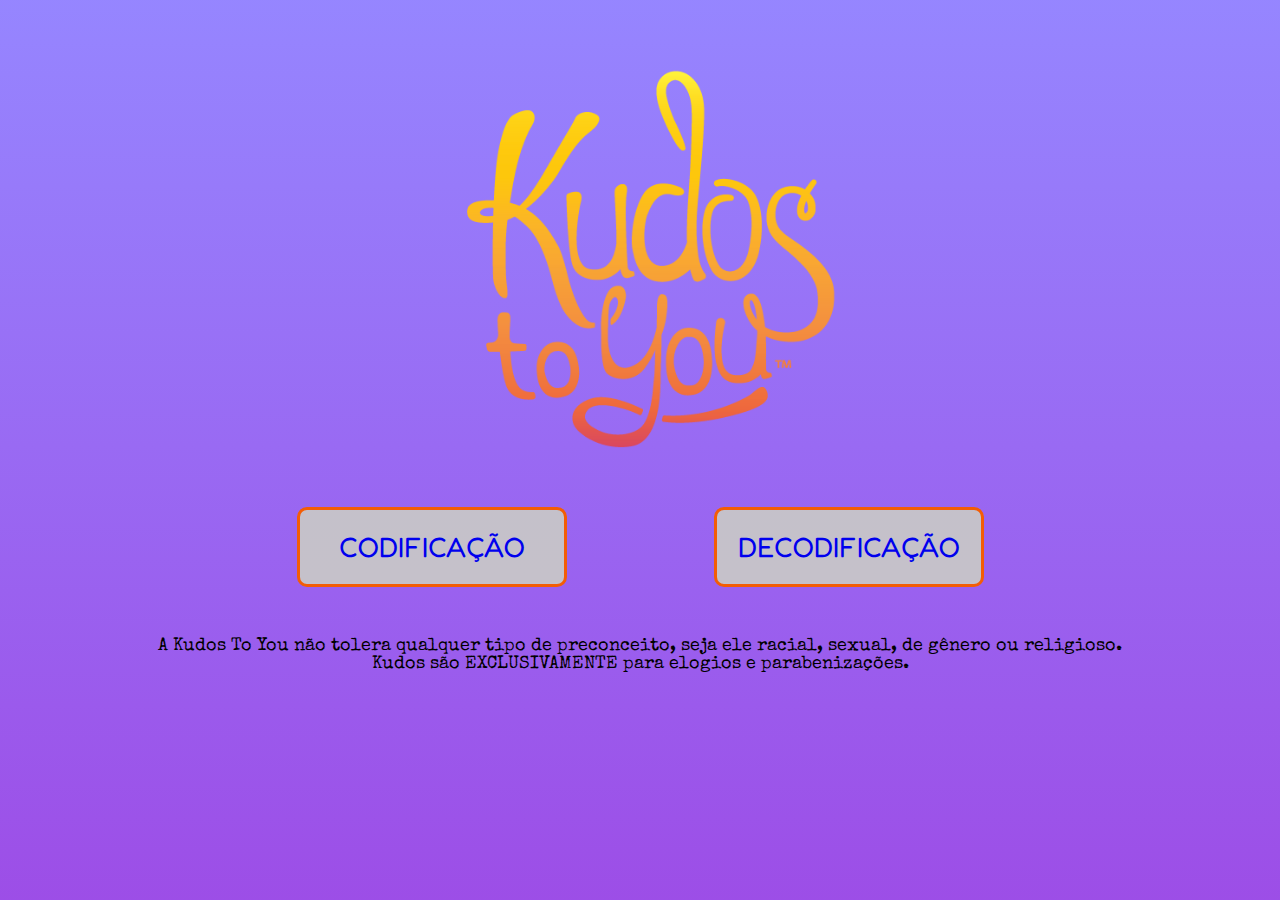
<file: index.html>
<!DOCTYPE html>
<html>
  <head>
    <meta charset="utf-8" />
    <title>Kudos To You</title>
    <link rel="stylesheet" href="style.css" />
    <link
      href="https://fonts.googleapis.com/css2?family=Special+Elite&display=swap"
      rel="stylesheet"
    />

    <link
      href="https://fonts.googleapis.com/css2?family=Fredoka+One&display=swap"
      rel="stylesheet"
    />
  </head>

  <body>
    <header class="kudo-to-you">
      <img src="assets/Kudos-to-you.png" alt="Kudo para Você" />
    </header>

    <main class="flex-container-home-page">
      <button>
        <a href="./encode.html" class="button">
          CODIFICAÇÃO
        </a>
      </button>
      <button>
        <a href="./decode.html" class="button">
          DECODIFICAÇÃO
        </a>
      </button>
    </main>

    <footer class="behavior-code">
      <p>
        A Kudos To You não tolera qualquer tipo de preconceito, seja ele racial,
        sexual, de gênero ou religioso. <br />
        Kudos são EXCLUSIVAMENTE para elogios e parabenizações.
      </p>
    </footer>
  </body>
</html>
</file>
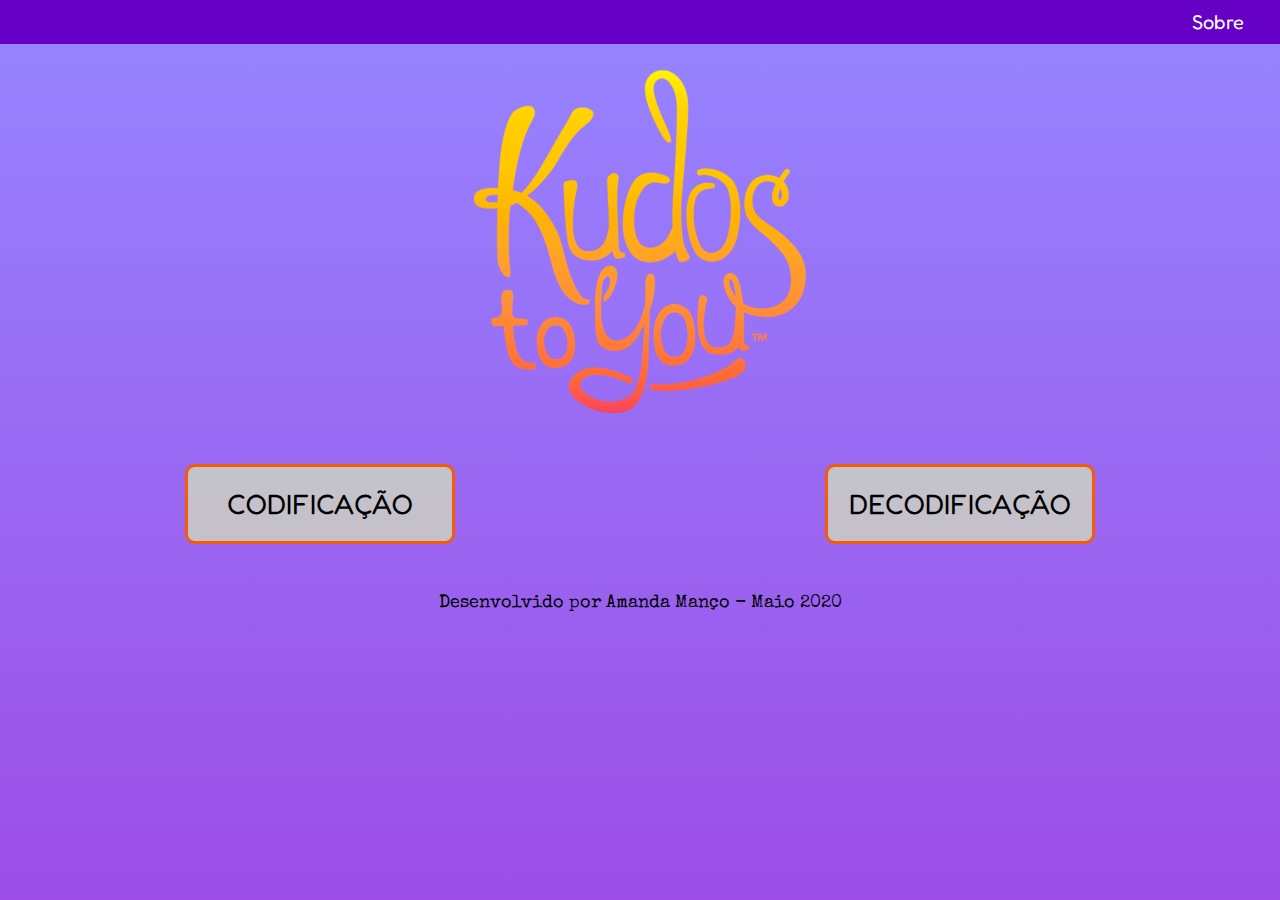
<file: src/index.html>
<!DOCTYPE html>
<html>

<head>
  <meta charset="utf-8" />
  <title>Kudos To You</title>
  <link rel="stylesheet" href="style.css" />
  <link href="https://fonts.googleapis.com/css2?family=Special+Elite&display=swap" rel="stylesheet" />

  <link href="https://fonts.googleapis.com/css2?family=Fredoka+One&display=swap" rel="stylesheet" />
</head>

<body>
  <header class="header-info">
    <a href="./about.html" class="link">
      Sobre
    </a>
  </header>

  <div class="flex-container-center">
    <img src="assets/Logo.png" alt="Kudo para Você" class="kudo-to-you" />
  </div>

  <main class="flex-container-home-page">
    <button class="button">
      <a href="./encode.html" class="link-button">
        CODIFICAÇÃO
      </a>
    </button>
    <button class="button">
      <a href="./decode.html" class="link-button">
        DECODIFICAÇÃO
      </a>
    </button>
  </main>

  <footer>
    <footer>
      <p class="text">
        Desenvolvido por Amanda Manço - Maio 2020
      </p>
    </footer>
  </footer>
</body>

</html>
</file>
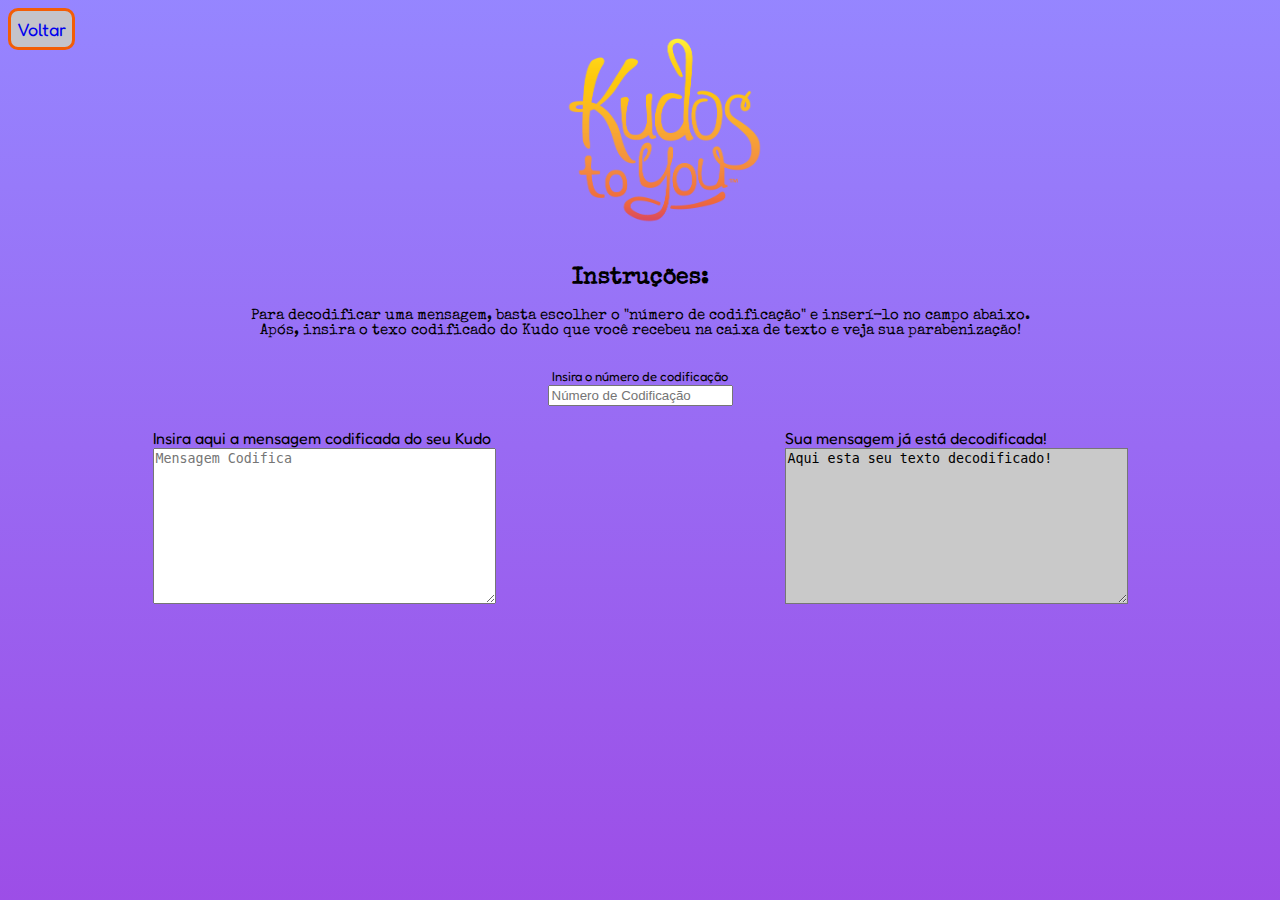
<file: decode.html>
<!DOCTYPE html>
<html>
  <head>
    <meta charset="utf-8" />
    <title>Decodificação Kudos</title>
    <link rel="stylesheet" href="style.css" />
    <link
      href="https://fonts.googleapis.com/css2?family=Special+Elite&display=swap"
      rel="stylesheet"
    />
    <link
      href="https://fonts.googleapis.com/css2?family=Fredoka+One&display=swap"
      rel="stylesheet"
    />
  </head>

  <body>
    <header class="navbar">
      <button class="back-button">
        <a href="./index.html" class="button">
          Voltar
        </a>
      </button>
      <img src="assets/Kudos-to-you.png" alt="Kudo para Você" />
    </header>

    <section class="instructions">
      <h2>Instruções:</h2>
      <p>
        Para decodificar uma mensagem, basta escolher o "número de codificação"
        e inserí-lo no campo abaixo. <br />
        Após, insira o texo codificado do Kudo que você recebeu na caixa de
        texto e veja sua parabenização! <br />
      </p>
    </section>

    <main>
      <div class="input">
        <label for="offset">Insira o número de codificação</label> <br />
        <input
          id="offsetDecode"
          name="offset"
          type="number"
          min="0"
          placeholder="Número de Codificação"
          required
        />
      </div>

      <section class="flex-container">
        <div class="insert-text text-area">
          <label for="user-text-decoded user-text"
            >Insira aqui a mensagem codificada do seu Kudo</label
          >

          <textarea
            id="user-text-decoded"
            rows="10"
            cols="40"
            maxlength="500"
            placeholder="Mensagem Codifica"
          ></textarea>
        </div>

        <div class="decode-text-area text-area">
          <label for="decode-text">Sua mensagem já está decodificada!</label>
          <textarea
            class="result"
            id="decode-text"
            rows="10"
            cols="40"
            readonly
          >
Aqui esta seu texto decodificado!</textarea
          >
        </div>
      </section>
    </main>

    <script src="decode.js" type="module"></script>
  </body>
</html>
</file>
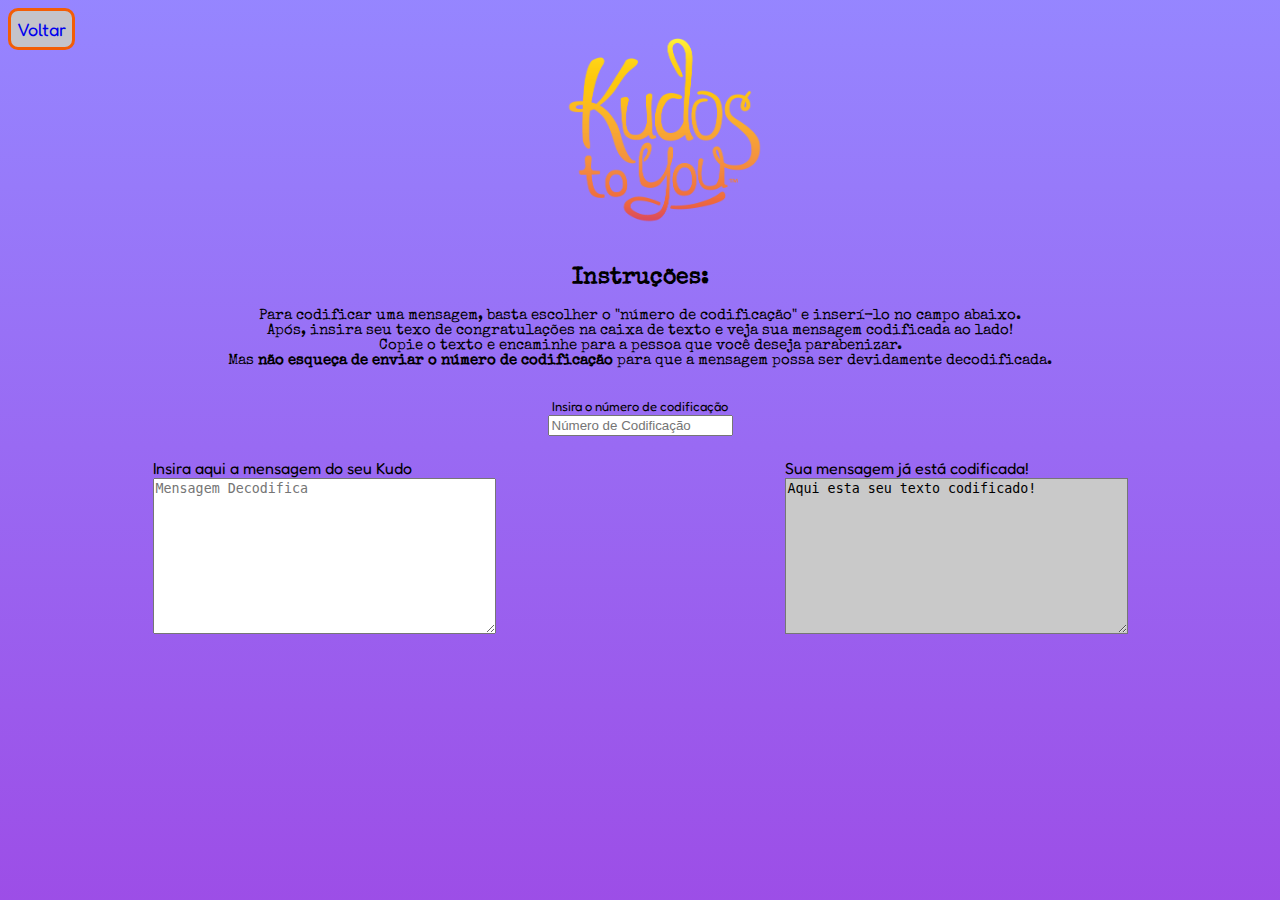
<file: encode.html>
<!DOCTYPE html>
<html>
  <head>
    <meta charset="utf-8" />
    <title>Codificação de Kudos</title>
    <link rel="stylesheet" href="style.css" />
    <link
      href="https://fonts.googleapis.com/css2?family=Special+Elite&display=swap"
      rel="stylesheet"
    />
    <link
      href="https://fonts.googleapis.com/css2?family=Fredoka+One&display=swap"
      rel="stylesheet"
    />
  </head>

  <body>
    <header class="navbar">
      <button class="back-button">
        <a href="./index.html" class="button">
          Voltar
        </a>
      </button>
      <img src="assets/Kudos-to-you.png" alt="Kudo para Você" />
    </header>

    <section class="instructions">
      <h2>Instruções:</h2>
      <p>
        Para codificar uma mensagem, basta escolher o "número de codificação" e
        inserí-lo no campo abaixo. <br />
        Após, insira seu texo de congratulações na caixa de texto e veja sua
        mensagem codificada ao lado! <br />
        Copie o texto e encaminhe para a pessoa que você deseja parabenizar.
        <br />
        Mas <b>não esqueça de enviar o número de codificação </b>para que a
        mensagem possa ser devidamente decodificada.
      </p>
    </section>

    <main>
      <div class="input">
        <label for="offset">Insira o número de codificação</label> <br />
        <input
          id="offsetEncode"
          name="offset"
          type="number"
          min="0"
          placeholder="Número de Codificação"
          required
        />
      </div>

      <section class="flex-container">
        <div class="insert-text text-area">
          <label for="user-text-encoded text-area"
            >Insira aqui a mensagem do seu Kudo</label
          >

          <textarea
            id="user-text-encoded"
            rows="10"
            cols="40"
            maxlength="500"
            placeholder="Mensagem Decodifica"
          ></textarea>
        </div>

        <div class="encode-text-area text-area">
          <label for="encode-text">Sua mensagem já está codificada!</label>
          <textarea
            class="result"
            id="encoded-text"
            rows="10"
            cols="40"
            readonly
          >
Aqui esta seu texto codificado!</textarea
          >
        </div>
      </section>
    </main>

    <script src="encode.js" type="module"></script>
  </body>
</html>
</file>
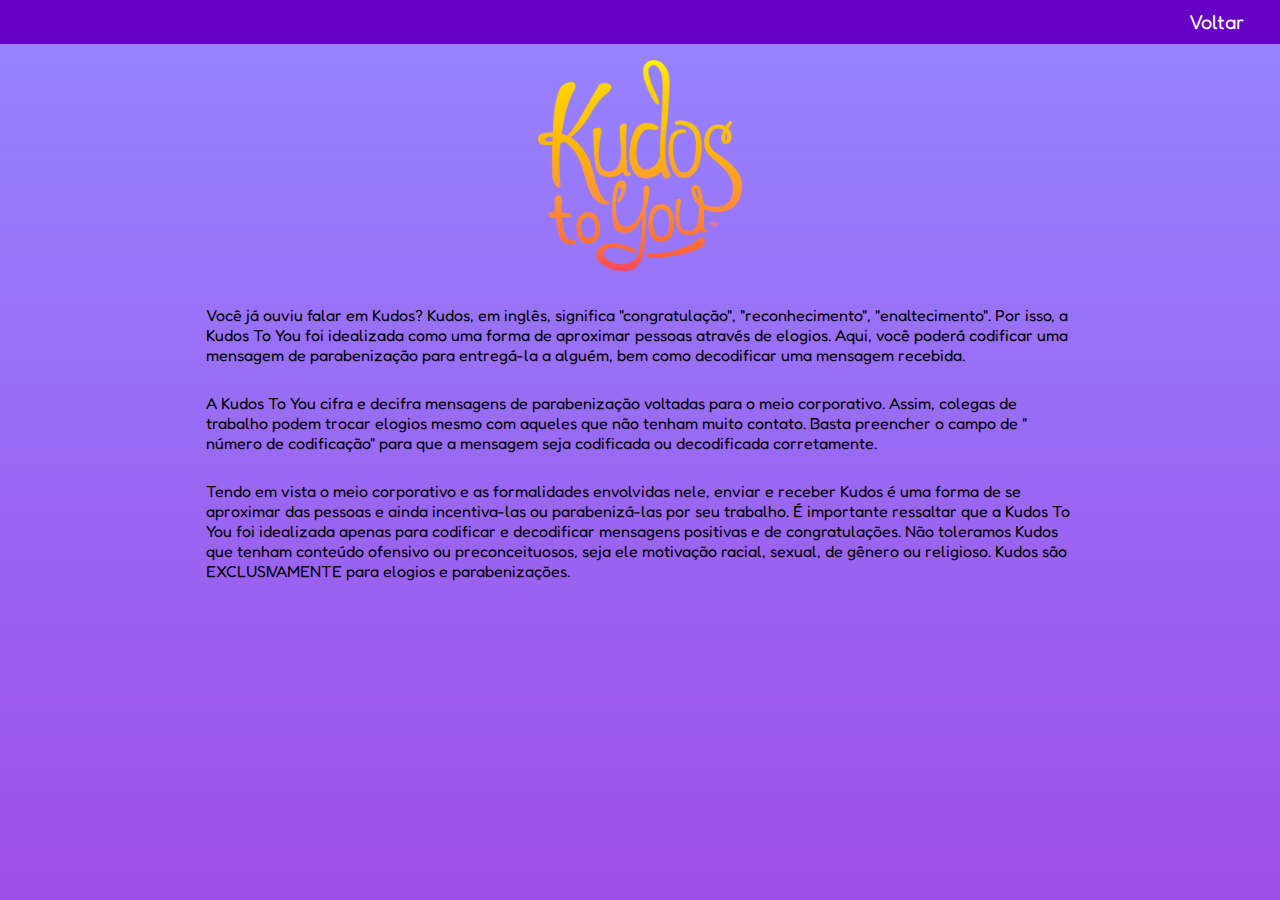
<file: src/about.html>
<!DOCTYPE html>
<html>

<head>
  <meta charset="utf-8" />
  <title>Kudos To You</title>
  <link rel="stylesheet" href="style.css" />
  <link href="https://fonts.googleapis.com/css2?family=Special+Elite&display=swap" rel="stylesheet" />

  <link href="https://fonts.googleapis.com/css2?family=Fredoka+One&display=swap" rel="stylesheet" />
</head>

<body>
  <header class="header-info">
    <a href="./index.html" class="link">
      Voltar
    </a>
  </header>

  <div class="flex-container-center">
    <img src="assets/Logo.png" alt="Kudo para Você" class="img-kudo-pages" />
  </div>

  <main class="flex-container-center">
    <div class="flex-text-about">
      <p class="note-about">
        Você já ouviu falar em Kudos? Kudos, em inglês, significa "congratulação", "reconhecimento",
        "enaltecimento". Por isso, a Kudos To You foi idealizada como uma forma de aproximar pessoas através de elogios.
        Aqui, você poderá codificar uma mensagem de parabenização para entregá-la a alguém, bem como decodificar uma
        mensagem
        recebida.
      </p>
      <p class="note-about">
        A Kudos To You cifra e decifra mensagens de parabenização voltadas para o meio corporativo. Assim, colegas de
        trabalho
        podem trocar elogios mesmo com aqueles que não tenham muito contato. Basta preencher o campo de " número de
        codificação"
        para que a mensagem seja codificada ou decodificada corretamente.
      </p>
      <p class="note-about">
        Tendo em vista o meio corporativo e as formalidades envolvidas nele, enviar e receber Kudos é uma forma de se
        aproximar
        das pessoas e ainda incentiva-las ou parabenizá-las por seu trabalho. É importante ressaltar que a Kudos To You
        foi idealizada
        apenas para codificar e decodificar mensagens positivas e de congratulações. Não toleramos Kudos que tenham
        conteúdo ofensivo
        ou preconceituosos, seja ele motivação racial, sexual, de gênero ou religioso.
        Kudos são EXCLUSIVAMENTE para elogios e parabenizações.
      </p>
    </div>
  </main>

</body>

</html>
</file>
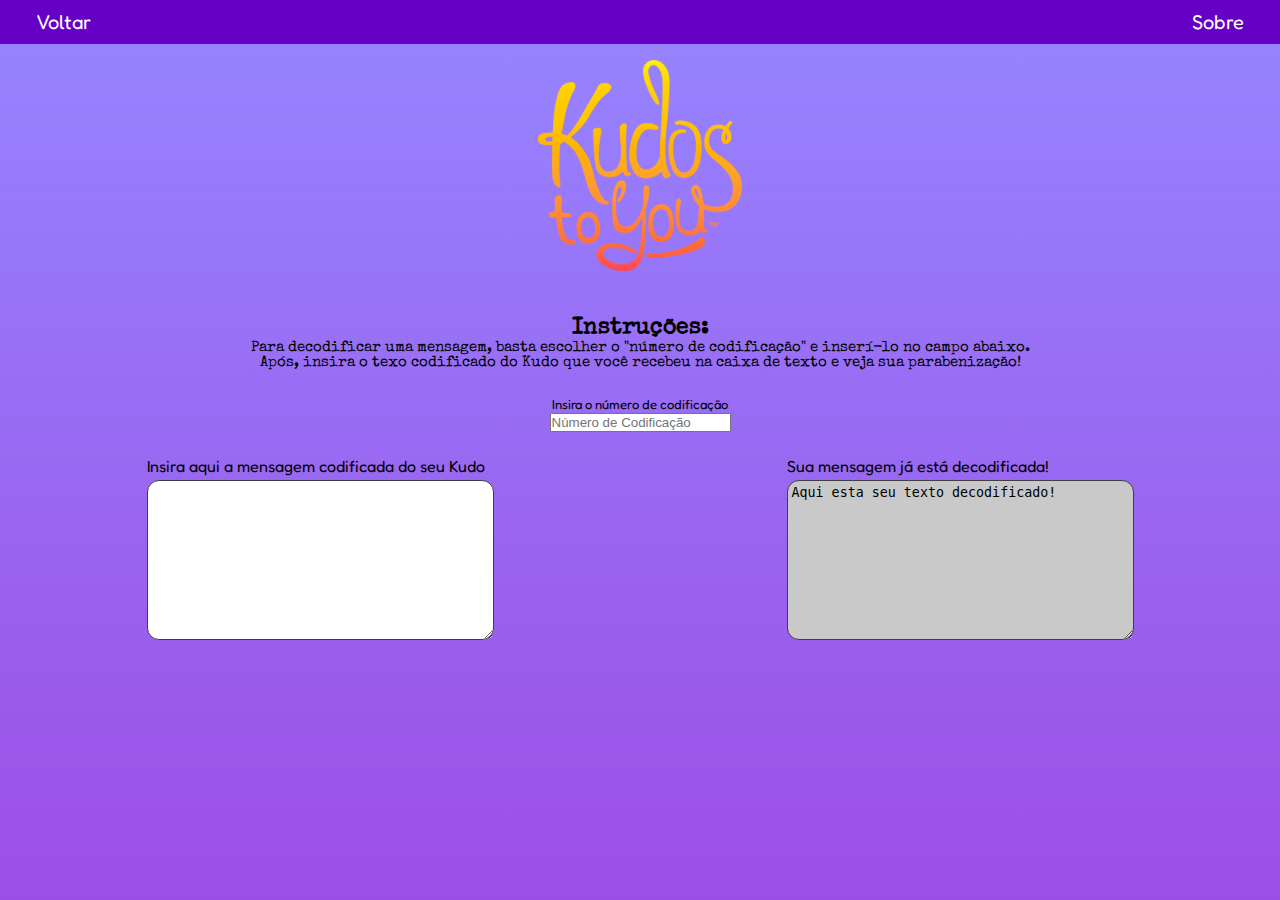
<file: src/decode.html>
<!DOCTYPE html>
<html>

<head>
  <meta charset="utf-8" />
  <title>Decodificação Kudos</title>
  <link rel="stylesheet" href="style.css" />
  <link href="https://fonts.googleapis.com/css2?family=Special+Elite&display=swap" rel="stylesheet" />
  <link href="https://fonts.googleapis.com/css2?family=Fredoka+One&display=swap" rel="stylesheet" />
</head>

<body>
  <header class="header-pages">
    <a href="./index.html" class="link">
      Voltar
    </a>
    <a href="./about.html" class="link">
      Sobre
    </a>
  </header>

  <div class="flex-container-center">
    <img src="assets/Logo.png" alt="Kudo para Você" class="img-kudo-pages" />
  </div>

  <section class="instructions">
    <h2>Instruções:</h2>
    <p>
      Para decodificar uma mensagem, basta escolher o "número de codificação"
      e inserí-lo no campo abaixo. <br />
      Após, insira o texo codificado do Kudo que você recebeu na caixa de
      texto e veja sua parabenização! <br />
    </p>
  </section>

  <main>
    <div class="center-input">
      <label for="offset">Insira o número de codificação</label> <br />
      <input id="offsetDecode" name="offset" type="number" min="0" placeholder="Número de Codificação" required />
    </div>

    <section class="flex-container-space">
      <div class="flex-text-area">
        <label for="user-text-decoded">
          Insira aqui a mensagem codificada do seu Kudo</label>
        <textarea class="text-area" id="user-text-decoded" rows="10" cols="40" maxlength="500" placeholder="Mensagem Codifica">
          </textarea>
      </div>

      <div class="flex-text-area">
        <label for="decode-text">Sua mensagem já está decodificada!</label>
        <textarea class="result text-area" id="decode-text" rows="10" cols="40" readonly>Aqui esta seu texto decodificado!
            </textarea>
      </div>
    </section>
  </main>

  <script src="decode.js" type="module"></script>
</body>

</html>
</file>
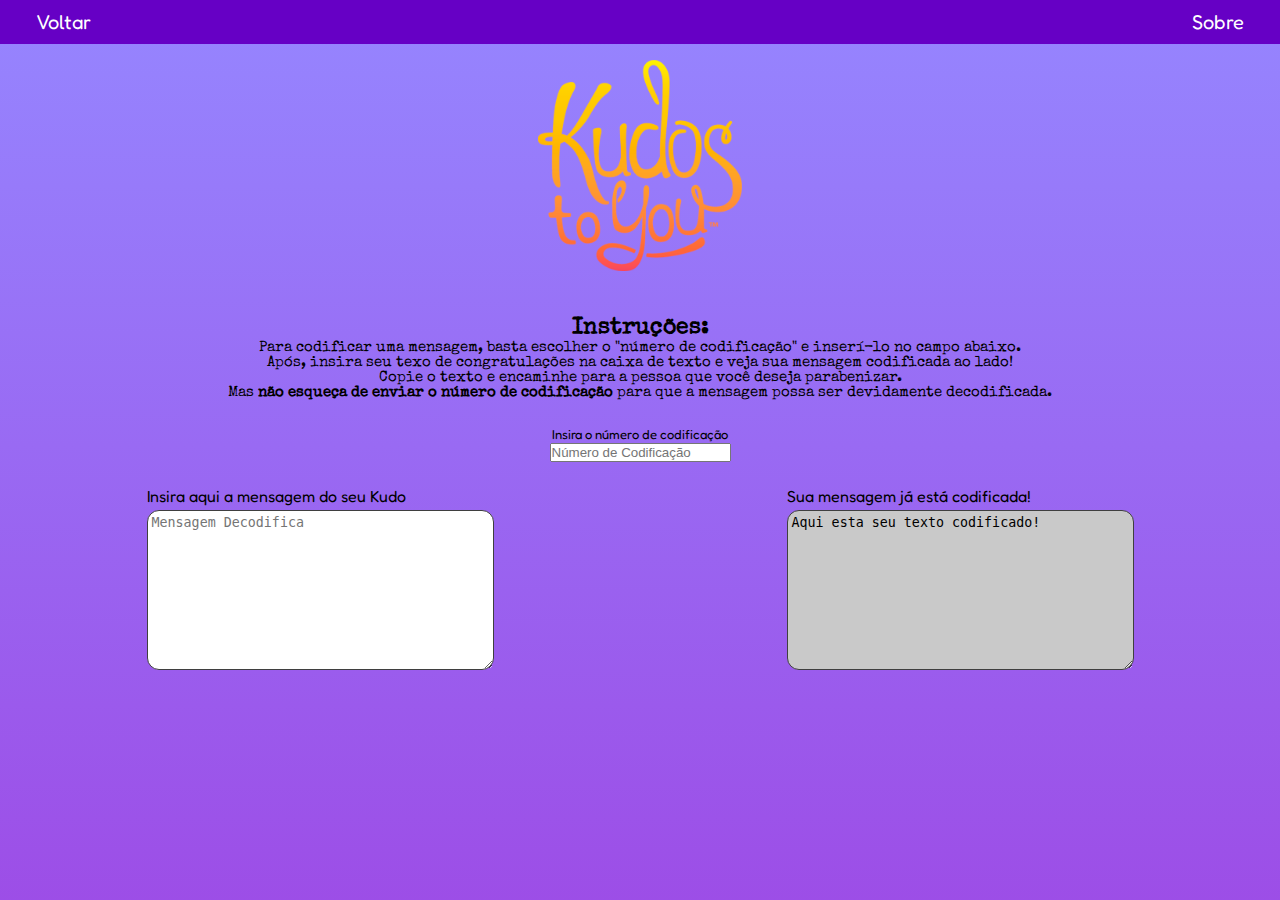
<file: src/encode.html>
<!DOCTYPE html>
<html>

<head>
  <meta charset="utf-8" />
  <title>Codificação de Kudos</title>
  <link rel="stylesheet" href="style.css" />
  <link href="https://fonts.googleapis.com/css2?family=Special+Elite&display=swap" rel="stylesheet" />
  <link href="https://fonts.googleapis.com/css2?family=Fredoka+One&display=swap" rel="stylesheet" />
</head>

<body>
  <header class="header-pages">
    <a href="./index.html" class="link">
      Voltar
    </a>
    <a href="./about.html" class="link">
      Sobre
    </a>
  </header>

  <div class="flex-container-center">
    <img src="assets/Logo.png" alt="Kudo para Você" class="img-kudo-pages" />
  </div>

  <section class="instructions">
    <h2>Instruções:</h2>
    <p>
      Para codificar uma mensagem, basta escolher o "número de codificação" e
      inserí-lo no campo abaixo. <br />
      Após, insira seu texo de congratulações na caixa de texto e veja sua
      mensagem codificada ao lado! <br />
      Copie o texto e encaminhe para a pessoa que você deseja parabenizar.
      <br />
      Mas <b>não esqueça de enviar o número de codificação </b>para que a
      mensagem possa ser devidamente decodificada.
    </p>
  </section>

  <main>
    <div class="center-input">
      <label for="offset">Insira o número de codificação</label> <br />
      <input id="offsetEncode" name="offset" type="number" min="0" placeholder="Número de Codificação" required />
    </div>

    <section class="flex-container-space">
      <div class="flex-text-area">
        <label for="user-text-encoded">
          Insira aqui a mensagem do seu Kudo</label>
        <textarea class="text-area" id="user-text-encoded" rows="10" cols="40" maxlength="500"
          placeholder="Mensagem Decodifica"></textarea>
      </div>

      <div class="flex-text-area">
        <label for="encode-text">Sua mensagem já está codificada!</label>
        <textarea class="result text-area" id="encoded-text" rows="10" cols="40"
          readonly>Aqui esta seu texto codificado!</textarea>
      </div>
    </section>
  </main>

  <script src="encode.js" type="module"></script>
</body>

</html>
</file>
<file: style.css>
.kudo-to-you > img {
  width: 500px;
  height: 495px;
}

.kudo-to-you {
  text-align: center;
}

.button {
  text-decoration: none;
}

.flex-container-home-page {
  display: flex;
  flex-wrap: nowrap;
  justify-content: space-around;
  padding: 0 215px;
}

.flex-container-home-page > button {
  padding: 20px;
  font-family: "Fredoka One", cursive;
  font-size: 28px;
  border: 3px solid #f35d06;
  border-radius: 10px;
  background-color: #c7c7c7f1;
  width: 270px;
  text-align: center;
  text-decoration: none;
}

.flex-container-home-page > button:hover {
  background-color: #f8a87a;
}

.behavior-code > p {
  text-align: center;
  font-family: "Special Elite", cursive;
  font-size: 18px;
  margin-top: 50px;
}

.navbar {
  display: flex;
  flex-wrap: nowrap;
  justify-content: flex-start;
  text-align: center;
}

.navbar > img {
  width: 260px;
  height: 240px;
  margin-left: 454px;
}

.back-button {
  font-family: "Fredoka One", cursive;
  font-size: 18px;
  border: 3px solid #f35d06;
  border-radius: 10px;
  background-color: #c7c7c7f1;
  text-align: center;
  height: 42px;
}

.back-button:hover {
  background-color: #f8a87a;
}

.instructions {
  text-align: center;
  margin-bottom: 30px;
  padding-top: 0;
  font-size: 15px;
  font-family: "Special Elite", cursive;
}

.input {
  text-align: center;
  font-size: 13px;
  height: 60px;
}

.flex-container {
  display: flex;
  flex-direction: row;
  justify-content: space-around;
  align-items: center;
}

.text-area {
  display: flex;
  flex-direction: column;
}

.result {
  background-color: rgb(201, 201, 201);
}

.decoded-text-area > p {
  font-family: "Fredoka One", cursive;
  margin-top: 0px;
  font-size: 11px;
}

label {
  font-family: "Fredoka One", cursive;
}

body {
  background: -webkit-gradient(
      linear,
      left top,
      left bottom,
      from(rgba(130, 111, 255, 0.842)),
      to(rgba(137, 43, 226, 0.836))
    )
    fixed;
}
</file>
<file: src/style.css>
* {
  margin: 0;
  padding: 0;
  box-sizing: border-box;
}

.header-info {
  display: flex;
  justify-content: flex-end;
  background-color:  rgb(102, 0, 197);
  padding: 10px 36px;
}

.header-pages {
  display: flex;
  justify-content: space-between;
  background-color: rgb(102, 0, 197);
  padding: 10px 36px;
}

.link {
  color: white;
  font-family: "Fredoka One";
  text-decoration: none;
  font-size: 20px;
}

.kudo-to-you {
  width: 26%;
  height: 26%;
  margin: 2% 0 4% 0;
}

.img-kudo-pages {
  width: 16%;
  height: 16%;
  margin: 16px 0 20px 0;
}

.flex-container-center {
  display: flex;
  justify-content: center;
}

.flex-container-home-page {
  display: flex;
  justify-content: space-around;
}

.button {
  padding: 20px;
  font-family: "Fredoka One", cursive;
  font-size: 28px;
  border: 3px solid #f35d06;
  border-radius: 10px;
  background-color: #c7c7c7f1;
  width: 270px;
  text-align: center;
  outline: none;
}

.button:hover {
  background-color: #f8a87a;
}

.link-button {
  color: black;
  font-family: "Fredoka One";
  text-decoration: none;
}

.text {
  text-align: center;
  font-family: "Special Elite", cursive;
  font-size: 18px;
  margin: 50px 0;
}

.instructions {
  text-align: center;
  padding-top: 0;
  margin: 2% 0;
  font-size: 15px;
  font-family: "Special Elite", cursive;
}

.note-about {
  font-family: "Fredoka One";
  color: black;
  margin: 10px;
  padding: 4px;
}

.flex-text-about {
  display: flex;
  flex-direction: column;
  align-content: center;
  width: 70%;
  margin: 0 0 30px 0;
  
}

.center-input {
  text-align: center;
  font-size: 13px;
  height: 60px;
}

.flex-container-space {
  display: flex;
  flex-direction: row;
  justify-content: space-around;
  align-items: center;
}

.flex-text-area {
  display: flex;
  flex-direction: column;
  margin: 0 0 4% 0;
}

.text-area {
  border: 1px solid #3f3f3f;
  border-radius: 12px;
  padding: 4px;
  margin: 4px 0;
}

.result {
  background-color: rgb(201, 201, 201);
}

label {
  font-family: "Fredoka One", cursive;
}

body {
  background: -webkit-gradient(
      linear,
      left top,
      left bottom,
      from(rgba(130, 111, 255, 0.842)),
      to(rgba(137, 43, 226, 0.836))
    )
    fixed;
}
</file>
